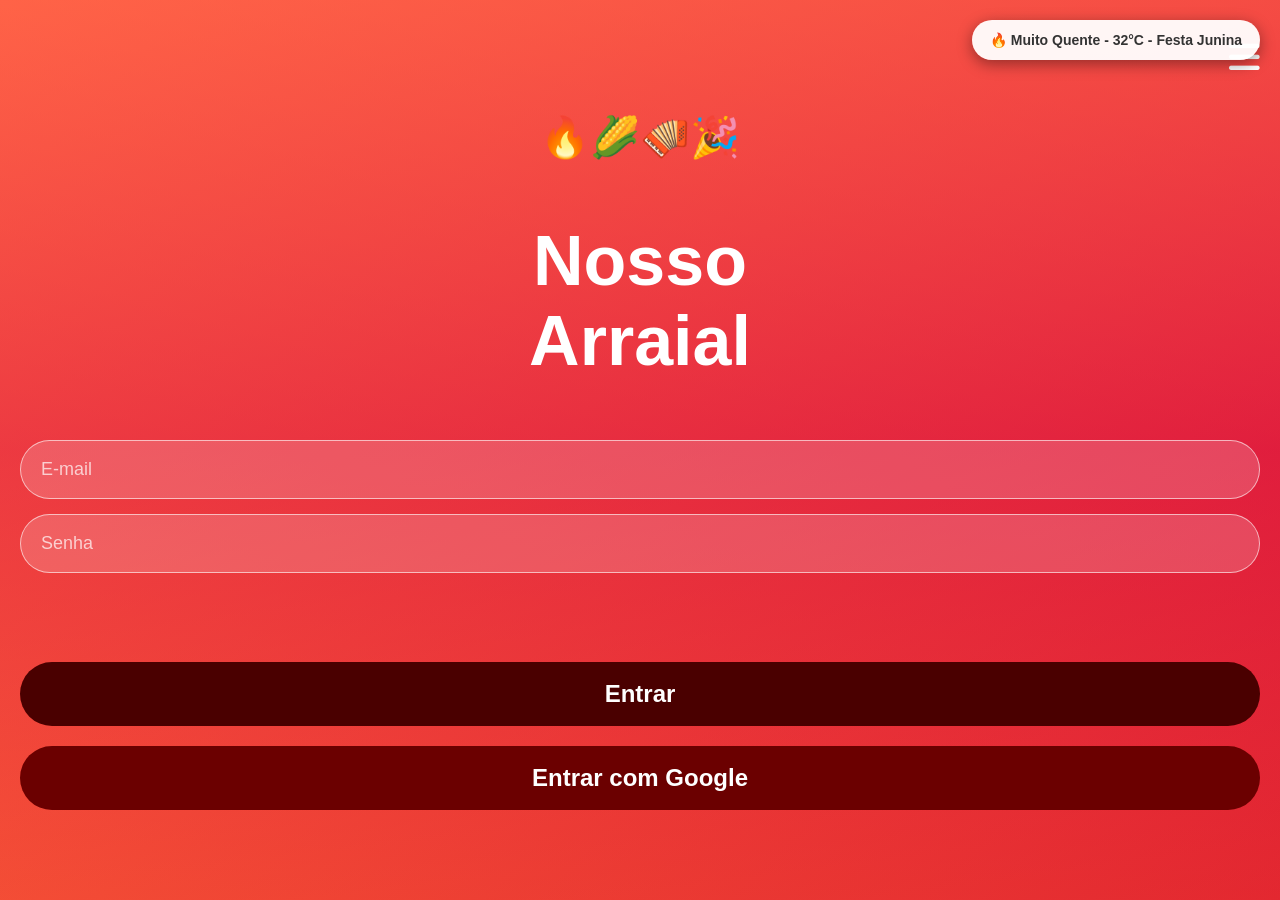
<file: index.html>
<!DOCTYPE html>
<html lang="pt-BR">
<head>
  <meta charset="UTF-8">
  <meta name="viewport" content="width=device-width, initial-scale=1.0">

  <title>Arraial Connect</title>

  <link rel="stylesheet" href="style.css">

  <link
    rel="stylesheet"
    href="https://cdnjs.cloudflare.com/ajax/libs/font-awesome/6.5.1/css/all.min.css"
  >
</head>

<body>

  <section class="home">

    <div class="overlay"></div>

    <!-- MENU -->

    <div class="menu">
      <i class="fa-solid fa-bars"></i>
    </div>

    <!-- BANDEIRAS -->

    <div class="flags">
      🔥🌽🪗🎉
    </div>

    <!-- LOGO -->

    <div class="logo">


      <h1>
        Nosso <br>
        Arraial
      </h1>

    </div>

    <!-- LOGIN -->

    <div class="login-form">
      <input id="email" type="email" placeholder="E-mail" />
      <input id="password" type="password" placeholder="Senha" />
    </div>

    <!-- BOTÕES -->

    <div class="buttons">

      <button id="loginButton" class="login">
        Entrar
      </button>

      <button id="googleButton" class="google" type="button">
        Entrar com Google
      </button>

    </div>

  </section>

  <script>
    const loginButton = document.getElementById('loginButton');
    const googleButton = document.getElementById('googleButton');
    const emailInput = document.getElementById('email');
    const passwordInput = document.getElementById('password');

    loginButton.addEventListener('click', () => {
      if (emailInput.value.trim() === '' || passwordInput.value.trim() === '') {
        alert('Por favor, preencha e-mail e senha.');
        return;
      }
      window.location.href = 'festas.html';
    });

    googleButton.addEventListener('click', () => {
      window.location.href = 'festas.html';
    });

    document.querySelectorAll('.category-button').forEach(button => {
      button.addEventListener('click', () => {
        document.querySelectorAll('.category-button').forEach(item => item.classList.remove('active'));
        button.classList.add('active');
      });
    });

    // ===== TEMPERATURA E COR DE FUNDO =====
    function atualizarTemperatura() {
      const apiKey = 'f3c80e91e5ab42979c7134b41ab3a9e7';
      
      // Tenta usar geolocation se disponível
      if (navigator.geolocation) {
        navigator.geolocation.getCurrentPosition(
          (position) => {
            const lat = position.coords.latitude;
            const lon = position.coords.longitude;
            const url = `https://api.openweathermap.org/data/2.5/weather?lat=${lat}&lon=${lon}&units=metric&lang=pt_br&appid=${apiKey}`;
            
            fetch(url)
              .then(response => response.json())
              .then(dados => {
                const temperatura = Math.round(dados.main.temp);
                const cidade = dados.name;
                aplicarTemperatura(temperatura, cidade);
              })
              .catch(erro => {
                console.error('Erro ao buscar temperatura por geolocalização:', erro);
                buscarTemperaturaDefaultPorCidade();
              });
          },
          (erro) => {
            console.error('Geolocalização não permitida:', erro);
            buscarTemperaturaDefaultPorCidade();
          }
        );
      } else {
        buscarTemperaturaDefaultPorCidade();
      }
    }

    function buscarTemperaturaDefaultPorCidade() {
      const apiKey = 'f3c80e91e5ab42979c7134b41ab3a9e7';
      const url = `https://api.openweathermap.org/data/2.5/weather?q=São Paulo,BR&units=metric&lang=pt_br&appid=${apiKey}`;
      
      fetch(url)
        .then(response => response.json())
        .then(dados => {
          const temperatura = Math.round(dados.main.temp);
          const cidade = dados.name;
          aplicarTemperatura(temperatura, cidade);
        })
        .catch(erro => {
          console.error('Erro ao buscar temperatura padrão:', erro);
          // Usa temperatura aleatória como fallback
          aplicarTemperaturaFallback();
        });
    }

    function aplicarTemperaturaFallback() {
      // Se tudo falhar, usa uma temperatura aleatória para demonstrar
      const temperaturas = [10, 20, 25, 32];
      const temperatura = temperaturas[Math.floor(Math.random() * temperaturas.length)];
      aplicarTemperatura(temperatura, 'Festa Junina');
    }

    function aplicarTemperatura(temperatura, cidade) {
      const homeSection = document.querySelector('.home');
      if (!homeSection) return;

      let classe = '';
      let descricao = '';
      
      if (temperatura < 15) {
        classe = 'temp-frio';
        descricao = '❄️ Frio';
      } else if (temperatura < 22) {
        classe = 'temp-morno';
        descricao = '🌤️ Morno';
      } else if (temperatura < 28) {
        classe = 'temp-quente';
        descricao = '☀️ Quente';
      } else {
        classe = 'temp-muito-quente';
        descricao = '🔥 Muito Quente';
      }
      
      // Remove classes antigas e adiciona a nova
      homeSection.classList.remove('temp-frio', 'temp-morno', 'temp-quente', 'temp-muito-quente');
      homeSection.classList.add(classe);
      
      // Cria ou atualiza indicador no body para garantir que fica visível
      let indicador = document.querySelector('.temperatura-indicator');
      if (!indicador) {
        indicador = document.createElement('div');
        indicador.className = 'temperatura-indicator';
        document.body.appendChild(indicador);
      }
      
      indicador.textContent = `${descricao} - ${temperatura}°C - ${cidade}`;
      console.log(`Temperatura aplicada: ${descricao} (${temperatura}°C) - ${classe}`);
    }

    // Iniciar ao carregar a página
    document.addEventListener('DOMContentLoaded', () => {
      atualizarTemperatura();
      // Atualiza a cada 10 minutos
      setInterval(atualizarTemperatura, 600000);
    });
  </script>
</body>
</html>
</file>
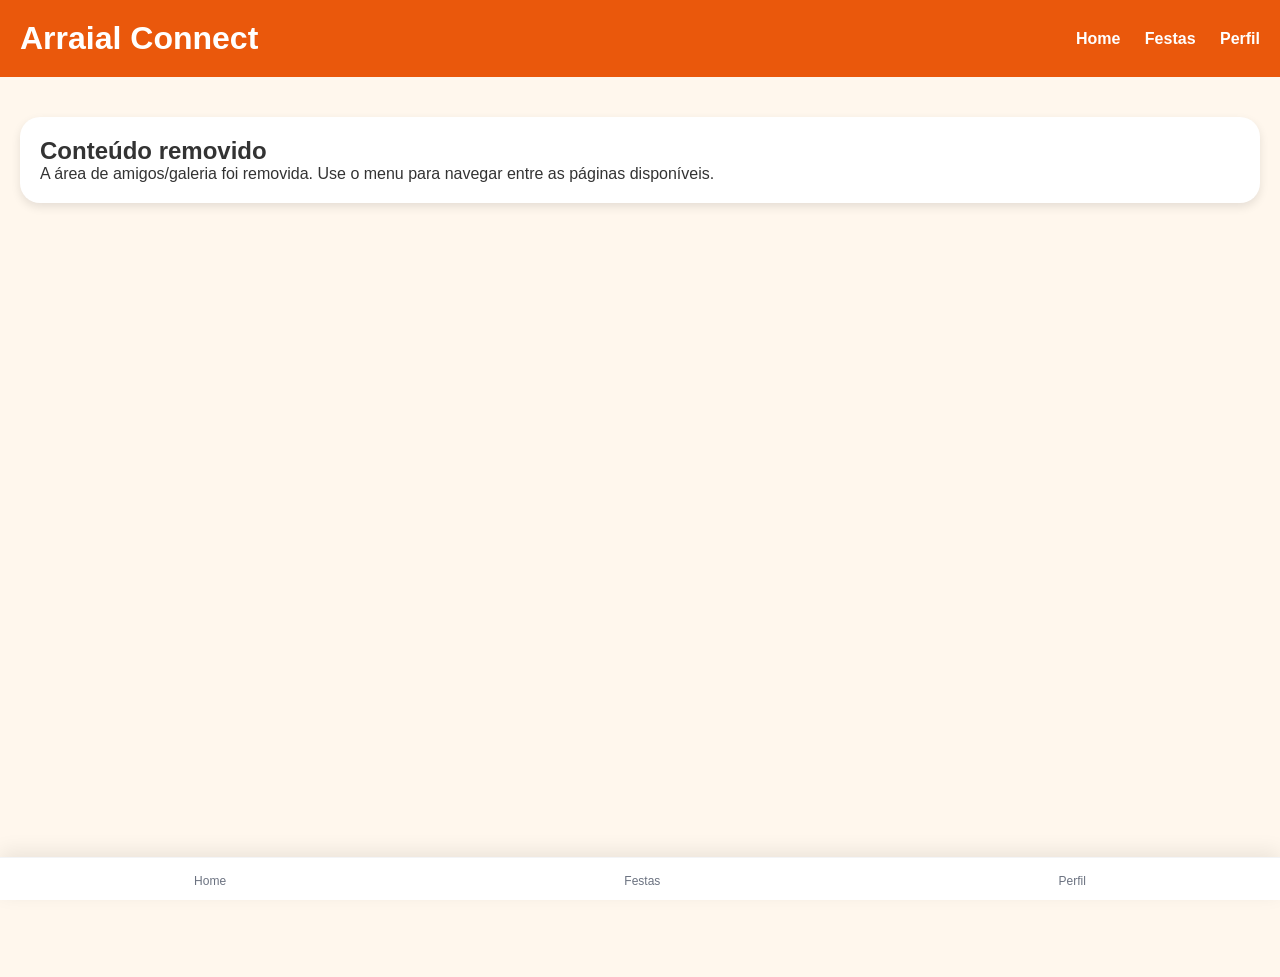
<file: amigos.html>
﻿<!DOCTYPE html>
<html lang="pt-BR">
<head>
  <meta charset="UTF-8">
  <meta name="viewport" content="width=device-width, initial-scale=1.0">

  <title>Página removida - Arraial Connect</title>

  <link rel="stylesheet" href="style.css">
</head>

<body>

  <header class="navbar">
    <h1>Arraial Connect</h1>

    <nav>
      <a href="index.html">Home</a>
      <a href="festas.html">Festas</a>
      <a href="perfil.html">Perfil</a>
    </nav>
  </header>

  <section class="container">
    <div class="card">
      <h2>Conteúdo removido</h2>
      <p>A área de amigos/galeria foi removida. Use o menu para navegar entre as páginas disponíveis.</p>
    </div>
  </section>

  <div class="bottom-menu">
    <a href="index.html">
      <i class="fa-solid fa-house"></i>
      <span>Home</span>
    </a>

    <a href="festas.html">
      <i class="fa-solid fa-calendar"></i>
      <span>Festas</span>
    </a>

    <a href="perfil.html">
      <i class="fa-regular fa-user"></i>
      <span>Perfil</span>
    </a>
  </div>



</body>
</html>
</file>
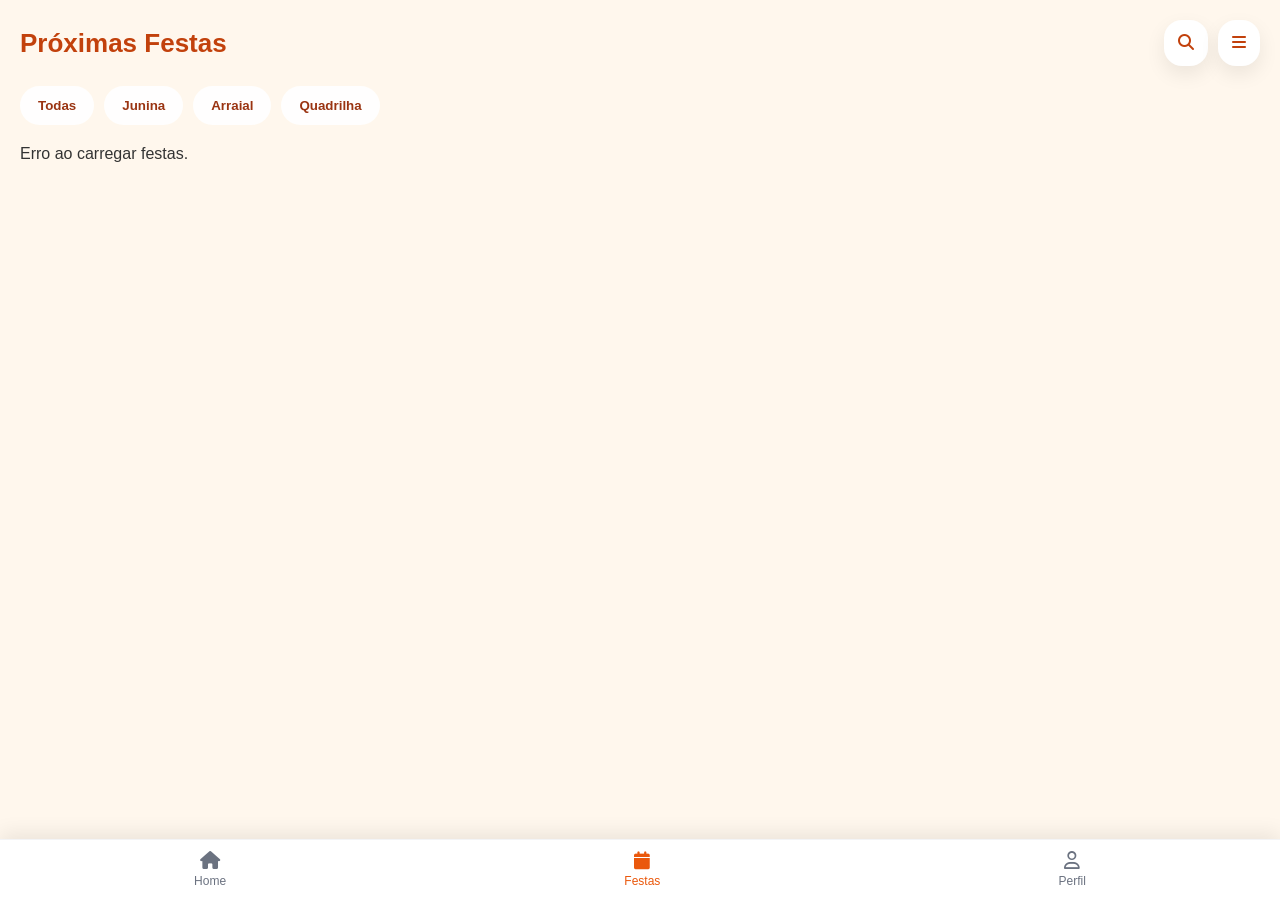
<file: festas.html>
<!DOCTYPE html>
<html lang="pt-BR">
<head>
  <meta charset="UTF-8">
  <meta
    name="viewport"
    content="width=device-width, initial-scale=1.0"
  >

  <title>Festas - Arraial Connect</title>

  <link rel="stylesheet" href="style.css">

  <link
    rel="stylesheet"
    href="https://cdnjs.cloudflare.com/ajax/libs/font-awesome/6.5.1/css/all.min.css"
  >
</head>

<body>

  <section class="festas-page">
  <div class="topo">
    <h1>Próximas Festas</h1>
    <div class="icons">
      <div class="icon-box search-icon">
        <i class="fa-solid fa-magnifying-glass"></i>
      </div>
      <div class="icon-box">
        <i class="fa-solid fa-bars"></i>
      </div>
    </div>
  </div>

  <div class="search-bar" id="searchBar" style="display: none;">
    <input type="text" id="searchInput" placeholder="Buscar festas..." />
  </div>

  <div class="category-menu">
    <button class="category-button active" data-cat="">Todas</button>
    <button class="category-button" data-cat="Junina">Junina</button>
    <button class="category-button" data-cat="Arraial">Arraial</button>
    <button class="category-button" data-cat="Quadrilha">Quadrilha</button>
  </div>

  <div id="festasContainer">
    <p style="text-align: center; margin-top: 20px;">A carregar festas...</p>
  </div>

  <div class="bottom-menu">
    <a href="index.html"><i class="fa-solid fa-house"></i><span>Home</span></a>
    <a href="festas.html" class="active"><i class="fa-solid fa-calendar"></i><span>Festas</span></a>
    <a href="perfil.html"><i class="fa-regular fa-user"></i><span>Perfil</span></a>
  </div>
</section>

<script>
  const API_URL = 'https://backend-festa-junina-sigma.vercel.app/festas';
  const container = document.getElementById('festasContainer');

  // Função para carregar festas
  async function carregarFestas(categoria = '') {
    try {
      const url = categoria ? `${API_URL}?categoria=${categoria}` : API_URL;
      const response = await fetch(url);
      const festas = await response.json();

      renderizarFestas(festas);
    } catch (error) {
      container.innerHTML = '<p>Erro ao carregar festas.</p>';
      console.error(error);
    }
  }

  // Função para criar o HTML das festas
  function renderizarFestas(festas) {
    container.innerHTML = '';
    
    if (festas.length === 0) {
      container.innerHTML = '<p style="text-align:center;">Nenhuma festa encontrada.</p>';
      return;
    }

    festas.forEach(festa => {
      const card = document.createElement('div');
      card.className = `festa-card ${festa.categoria === 'Junina' ? 'red' : ''}`;
      card.innerHTML = `
        <div class="left">
          <div class="fire">🔥</div>
          <div>
            <h3>${festa.titulo}</h3>
            <p>${festa.data_festa}</p>
            <p>${festa.local}</p>
          </div>
        </div>
        <i class="fa-solid fa-location-dot"></i>
      `;
      container.appendChild(card);
    });
  }

  // Filtro por categoria
  document.querySelectorAll('.category-button').forEach(button => {
    button.addEventListener('click', () => {
      document.querySelectorAll('.category-button').forEach(item => item.classList.remove('active'));
      button.classList.add('active');
      carregarFestas(button.getAttribute('data-cat'));
    });
  });

  // Lógica da barra de busca (Frontend filter)
  const searchInput = document.getElementById('searchInput');
  searchInput.addEventListener('input', () => {
    const query = searchInput.value.toLowerCase();
    const cards = document.querySelectorAll('.festa-card');
    cards.forEach(card => {
      const title = card.querySelector('h3').textContent.toLowerCase();
      card.style.display = title.includes(query) ? 'flex' : 'none';
    });
  });

  // Toggle Search Bar
  document.querySelector('.search-icon').addEventListener('click', () => {
    const bar = document.getElementById('searchBar');
    bar.style.display = bar.style.display === 'none' ? 'block' : 'none';
  });

  // Carregamento inicial
  window.addEventListener('load', () => {
    carregarFestas();
  });
</script>
</file>
<file: style.css>
* {
  margin: 0;
  padding: 0;
  box-sizing: border-box;
  font-family: Arial, sans-serif;
}

body {
  background: #fff7ed;
  color: #333;
}

/* NAVBAR */

.navbar {
  background: #ea580c;
  color: white;

  padding: 20px;

  display: flex;
  justify-content: space-between;
  align-items: center;
}

.navbar nav a {
  color: white;
  text-decoration: none;
  margin-left: 20px;
  font-weight: bold;
}

.navbar nav a:hover {
  opacity: 0.8;
}


/* HOME */

.home {
  width: 100%;
  height: 100vh;

  background-image: url('https://t3.ftcdn.net/jpg/05/04/47/72/360_F_504477241_FNuR0SkYwRuG5INFIp3Ga4j9WevXMNxD.jpg');

  background-size: cover;
  background-position: center;

  display: flex;
  flex-direction: column;
  justify-content: space-between;
  align-items: center;

  position: relative;

  padding: 40px 20px;
}

/* ESCURECER FUNDO */

.overlay {
  position: absolute;

  width: 100%;
  height: 100%;

  background: linear-gradient(
    to bottom,
    rgba(40,0,0,0.8),
    rgba(120,30,0,0.6),
    rgba(255,120,0,0.4)
  );

  top: 0;
  left: 0;
  z-index: 1;
}

/* MENU */

.menu {
  width: 100%;

  display: flex;
  justify-content: flex-end;

  position: relative;
  z-index: 2;
}

.menu i {
  color: white;
  font-size: 35px;
}

/* BANDEIRAS */

.flags {
  position: relative;
  z-index: 2;

  font-size: 40px;
  margin-top: -20px;
}

/* LOGO */

.logo {
  position: relative;
  z-index: 2;

  text-align: center;
  color: white;
}

.fire {
  font-size: 70px;
}

.logo h1 {
  font-size: 70px;
  line-height: 80px;
  font-weight: bold;
}

/* BOTÕES */

.login-form {
  width: 100%;
  display: flex;
  flex-direction: column;
  gap: 15px;
  margin-bottom: 30px;
  position: relative;
  z-index: 2;
}

.login-form input {
  width: 100%;
  padding: 18px 20px;
  border-radius: 40px;
  border: 1px solid rgba(255, 255, 255, 0.6);
  background: rgba(255, 255, 255, 0.18);
  color: white;
  font-size: 18px;
  outline: none;
}

.login-form input::placeholder {
  color: rgba(255, 255, 255, 0.7);
}

.buttons {
  width: 100%;

  display: flex;
  flex-direction: column;
  gap: 20px;

  position: relative;
  z-index: 2;

  margin-bottom: 50px;
}

.buttons button {
  width: 100%;

  padding: 18px;

  border: none;
  border-radius: 40px;

  font-size: 24px;
  font-weight: bold;

  cursor: pointer;

  transition: 0.3s;
}

.login {
  background: #4a0000;
  color: white;
}

.login:hover {
  background: #650000;
}

.category-menu {
  display: flex;
  gap: 10px;
  flex-wrap: wrap;
  margin: 20px 0;
}

.category-button {
  border: none;
  border-radius: 30px;
  padding: 12px 18px;
  background: rgba(255, 255, 255, 0.92);
  color: #9a3412;
  font-weight: 700;
  cursor: pointer;
  transition: 0.2s ease;
}

.category-button:hover {
  background: #fff1e0;
}

.search-bar {
  margin: 10px 20px;
}

.search-bar input {
  width: 100%;
  padding: 12px 16px;
  border-radius: 25px;
  border: 1px solid #ddd;
  background: #fff;
  font-size: 16px;
  outline: none;
}

.search-bar input:focus {
  border-color: #ea580c;
}

.festas-page,
.perfil-page,
.container {
  padding: 20px;
  min-height: 100vh;
  background: #fff7ed;
  padding-bottom: 80px; /* Espaço para o menu fixo */
}

.topo,
.perfil-topo {
  display: flex;
  justify-content: space-between;
  align-items: center;
  gap: 16px;
  margin-bottom: 10px;
}

.topo h1,
.perfil-topo h1 {
  font-size: 26px;
  color: #c2410c;
}

.icons {
  display: flex;
  gap: 10px;
}

.icon-box {
  background: #fff;
  color: #c2410c;
  padding: 14px;
  border-radius: 18px;
  box-shadow: 0 8px 20px rgba(0, 0, 0, 0.08);
}

/* GOOGLE */

.google {
  background: #6b0000;
  color: white;
}

.google:hover {
  background: #8a0000;
}

/* CRIAR CONTA */

.criar {
  background: #8b0000;
  color: white;
}

.criar:hover {
  background: #aa0000;
}

/* CONTAINER */

.container {
  padding: 40px 20px;
}

/* CARDS */

.card {
  background: white;
  padding: 20px;
  margin-bottom: 20px;
  border-radius: 20px;

  box-shadow: 0 4px 10px rgba(0,0,0,0.1);
}

.card h3 {
  margin-bottom: 10px;
  color: #c2410c;
}

/* PERFIL */

.perfil-page {
  background: #fff7ed;
  padding: 20px;
  min-height: 100vh;
}

.perfil-topo {
  display: flex;
  justify-content: space-between;
  align-items: center;
  margin-bottom: 20px;
}

.perfil-card {
  background: #fff;
  border-radius: 30px;
  padding: 30px 20px;
  box-shadow: 0 12px 25px rgba(0, 0, 0, 0.1);
  text-align: center;
  margin-bottom: 20px;
}

.perfil-card img {
  width: 120px;
  border-radius: 50%;
  margin-bottom: 16px;
}

.perfil-card h2 {
  margin-bottom: 6px;
}

.perfil-card p {
  color: #6b7280;
  margin-bottom: 18px;
}

.perfil-info {
  display: grid;
  grid-template-columns: repeat(2, minmax(0, 1fr));
  gap: 15px;
  margin-top: 25px;
}

.info-box {
  background: #fff7ed;
  border-radius: 24px;
  padding: 18px;
  box-shadow: 0 10px 22px rgba(0, 0, 0, 0.08);
}

.info-box h3 {
  color: #ea580c;
  margin-bottom: 8px;
}

.section-title {
  margin: 30px 0 15px;
}

.section-title h2 {
  font-size: 22px;
  color: #c2410c;
}

.mini-card {
  background: #fff;
  border-radius: 22px;
  padding: 18px;
  display: flex;
  justify-content: space-between;
  align-items: center;
  gap: 12px;
  box-shadow: 0 12px 24px rgba(0, 0, 0, 0.08);
  margin-bottom: 15px;
}

.left-mini {
  display: flex;
  align-items: center;
  gap: 14px;
}

.left-mini h3 {
  margin-bottom: 6px;
}

.left-mini p {
  color: #6b7280;
}

.bottom-menu {
  position: fixed;
  bottom: 0;
  left: 0;
  right: 0;
  background: white;
  display: flex;
  justify-content: space-around;
  align-items: center;
  gap: 10px;
  padding: 12px 0;
  border-top: 1px solid #f3f4f6;
  box-shadow: 0 -6px 20px rgba(0, 0, 0, 0.08);
  z-index: 1000;
}

.bottom-menu a {
  color: #6b7280;
  text-decoration: none;
  font-size: 12px;
  display: flex;
  flex-direction: column;
  align-items: center;
  gap: 4px;
}

.bottom-menu a.active {
  color: #ea580c;
}

.bottom-menu a i {
  font-size: 18px;
}

/* FESTAS */
.festa-card {
  background: #f97316;
  color: white;

  padding: 20px;
  border-radius: 20px;

  margin-bottom: 20px;
}

.festa-card .left {
  display: flex;
  align-items: center;
  gap: 16px;
}

.festa-card.red {
  background: #dc2626;
}

.mini-card.red {
  background: #fef0f0;
  border-left: 4px solid #dc2626;
}

.mini-card i {
  color: #ea580c;
  font-size: 20px;
}

/* SISTEMA DE MILHAS */
.milhas-section {
  background: linear-gradient(135deg, #ffd580, #ffb347);
  padding: 20px;
  border-radius: 15px;
  margin: 20px 0;
  box-shadow: 0 4px 15px rgba(255, 181, 71, 0.3);
}

.milhas-header {
  display: flex;
  justify-content: space-between;
  align-items: center;
  margin-bottom: 15px;
}

.milhas-header h3 {
  color: #8b4513;
  font-size: 20px;
  margin: 0;
}

.milhas-count {
  background: white;
  padding: 8px 16px;
  border-radius: 20px;
  font-weight: bold;
  color: #ff8c00;
  font-size: 18px;
}

.milhas-info {
  background: rgba(255, 255, 255, 0.9);
  padding: 15px;
  border-radius: 10px;
  margin-bottom: 15px;
}

.milhas-info p {
  color: #8b4513;
  margin: 5px 0;
  font-size: 14px;
}

.milhas-button {
  width: 100%;
  padding: 12px;
  background: #8b4513;
  color: white;
  border: none;
  border-radius: 10px;
  cursor: pointer;
  font-weight: bold;
  transition: 0.3s;
}

.milhas-button:hover {
  background: #6b3410;
}

/* CORREIO ELEGANTE */
.correio-section {
  background: linear-gradient(135deg, #ffb6c1, #ffc0cb);
  padding: 20px;
  border-radius: 15px;
  margin: 20px 0;
  box-shadow: 0 4px 15px rgba(255, 192, 203, 0.3);
}

.correio-header h3 {
  color: #c7254e;
  font-size: 20px;
  margin: 0 0 15px 0;
}

.cantada-box {
  background: white;
  padding: 15px;
  border-radius: 10px;
  border-left: 4px solid #ff1493;
  margin-bottom: 15px;
  min-height: 60px;
  display: flex;
  align-items: center;
  font-style: italic;
  color: #8b4513;
  line-height: 1.6;
}

.correio-buttons {
  display: flex;
  gap: 10px;
}

.correio-btn {
  flex: 1;
  padding: 12px;
  border: none;
  border-radius: 10px;
  cursor: pointer;
  font-weight: bold;
  transition: 0.3s;
  color: white;
}

.btn-gerar {
  background: #ff1493;
}

.btn-gerar:hover {
  background: #ff0080;
}

.btn-copiar {
  background: #40e0d0;
}

.btn-copiar:hover {
  background: #20b2aa;
}

/* TEMPERATURA INDICATOR */
.temperatura-indicator {
  position: fixed;
  top: 20px;
  right: 20px;
  background: rgba(255, 255, 255, 0.95);
  padding: 12px 18px;
  border-radius: 25px;
  box-shadow: 0 4px 15px rgba(0, 0, 0, 0.4);
  z-index: 9999;
  font-size: 14px;
  color: #333;
  font-weight: bold;
  pointer-events: auto;
}

/* TRANSIÇÕES DE TEMPERATURA - APENAS NA HOME */
.home.temp-frio {
  background: linear-gradient(
    135deg,
    #3498db 0%,
    #2980b9 100%
  ) !important;
  background-attachment: fixed;
}

.home.temp-frio .overlay {
  background: linear-gradient(
    to bottom,
    rgba(52, 152, 219, 0.4),
    rgba(41, 128, 185, 0.3),
    rgba(255,120,0,0.2)
  ) !important;
}

.home.temp-morno {
  background: linear-gradient(
    135deg,
    #f39c12 0%,
    #e67e22 100%
  ) !important;
  background-attachment: fixed;
}

.home.temp-morno .overlay {
  background: linear-gradient(
    to bottom,
    rgba(243, 156, 18, 0.4),
    rgba(230, 126, 34, 0.3),
    rgba(255,120,0,0.2)
  ) !important;
}

.home.temp-quente {
  background: linear-gradient(
    135deg,
    #e74c3c 0%,
    #c0392b 100%
  ) !important;
  background-attachment: fixed;
}

.home.temp-quente .overlay {
  background: linear-gradient(
    to bottom,
    rgba(231, 76, 60, 0.4),
    rgba(192, 57, 43, 0.3),
    rgba(255,120,0,0.2)
  ) !important;
}

.home.temp-muito-quente {
  background: linear-gradient(
    135deg,
    #ff6347 0%,
    #dc143c 100%
  ) !important;
  background-attachment: fixed;
}

.home.temp-muito-quente .overlay {
  background: linear-gradient(
    to bottom,
    rgba(255, 99, 71, 0.5),
    rgba(220, 20, 60, 0.4),
    rgba(255,120,0,0.2)
  ) !important;
}
</file>
